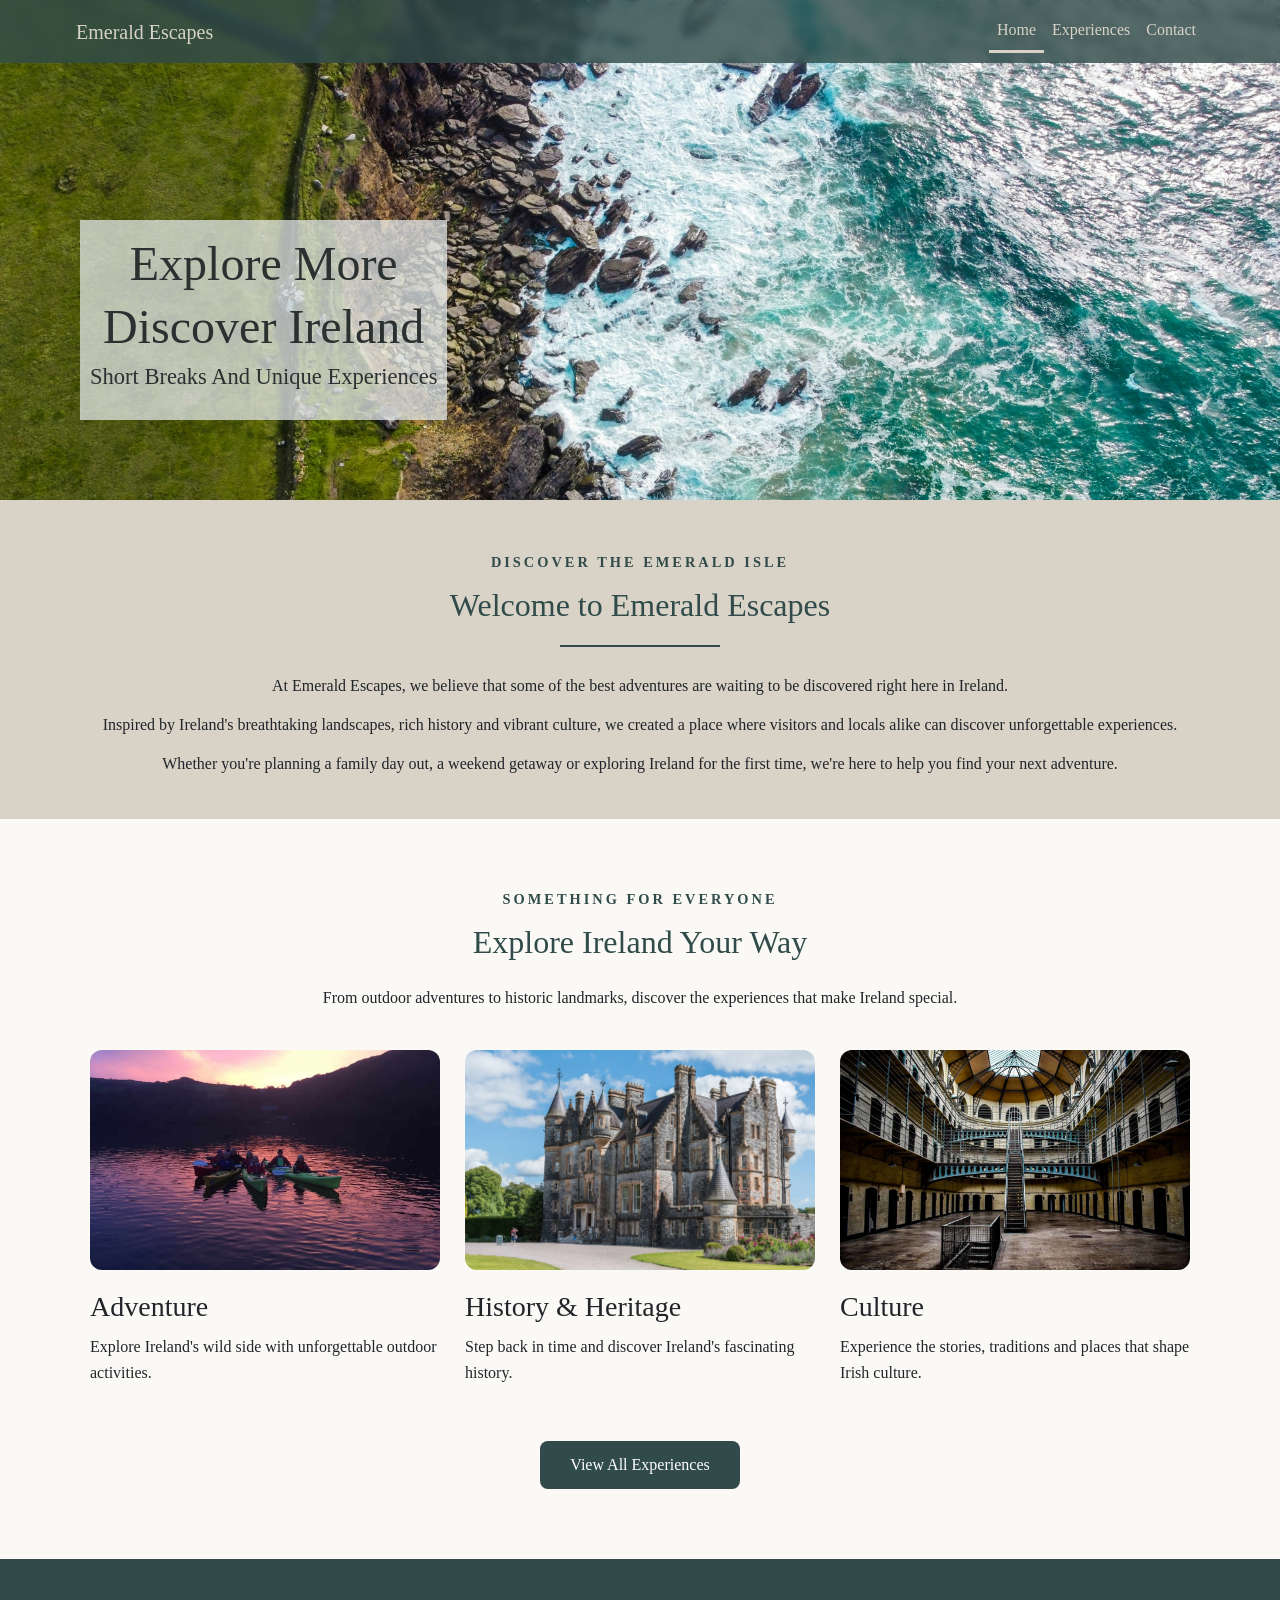
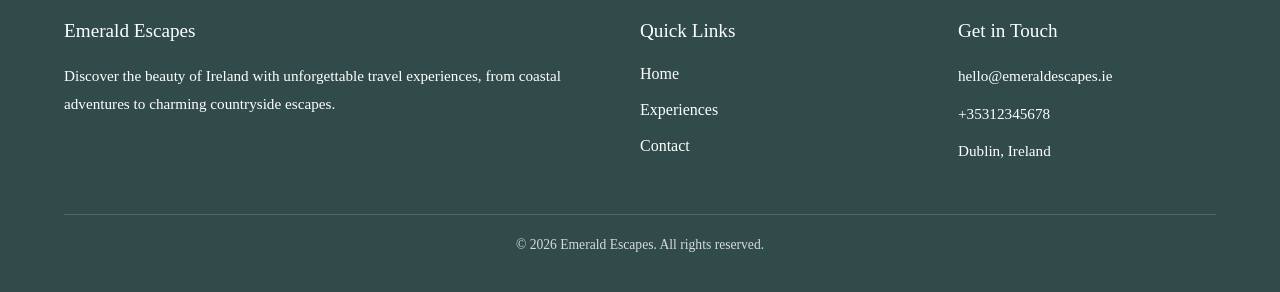
<file: index.html>
<!doctype html>
<html lang="en">
  <head>
    <meta charset="UTF-8" />
    <meta name="viewport" content="width=device-width, initial-scale=1.0" />
    <link
      href="https://cdn.jsdelivr.net/npm/bootstrap@5.3.8/dist/css/bootstrap.min.css"
      rel="stylesheet"
    />
    <link rel="stylesheet" href="./assets/css/style.css" />

    <title>Emerald Escapes</title>
  </head>
  <body>
    <!-- Header section -->
    <header>
      <nav class="navbar navbar-expand-sm">
        <div class="container-fluid">
          <!-- Logo linked to home-->
          <a class="navbar-brand" href="index.html" aria-label="Go to home page"
            >Emerald Escapes</a
          >

          <button
            class="navbar-toggler"
            type="button"
            data-bs-toggle="collapse"
            data-bs-target="#navbarNav"
            aria-controls="navbarNav"
            aria-expanded="false"
            aria-label="Toggle navigation"
          >
            <span class="navbar-toggler-icon"></span>
          </button>
          <!-- Navigation bar with links to sections -->
          <div class="collapse navbar-collapse" id="navbarNav">
            <ul class="navbar-nav ms-auto">
              <li class="nav-item">
                <a
                  class="nav-link active"
                  aria-current="page"
                  href="index.html"
                >
                  Home
                </a>
              </li>
              <li class="nav-item">
                <a class="nav-link" href="experiences.html"> Experiences </a>
              </li>
              <li class="nav-item">
                <a class="nav-link" href="contact.html"> Contact </a>
              </li>
            </ul>
          </div>
        </div>
      </nav>

      <!-- Hero image section -->
      <section class="hero-section" id="hero-section">
        <div class="hero-image-home">
          <div class="hero-div">
            <h2>Explore More</h2>
            <h2>Discover Ireland</h2>
            <p>Short Breaks And Unique Experiences</p>
          </div>
        </div>
      </section>
    </header>
    <main>
      <!-- Intro -->
      <section class="home-intro">
        <p class="section-label">Discover the Emerald Isle</p>
        <h2>Welcome to Emerald Escapes</h2>
        <p>
          At Emerald Escapes, we believe that some of the best adventures are
          waiting to be discovered right here in Ireland.
        </p>
        <p>
          Inspired by Ireland's breathtaking landscapes, rich history and
          vibrant culture, we created a place where visitors and locals alike
          can discover unforgettable experiences.
        </p>
        <p>
          Whether you're planning a family day out, a weekend getaway or
          exploring Ireland for the first time, we're here to help you find your
          next adventure.
        </p>
      </section>
      <!-- Experiences Overview -->
      <section class="home-experiences">
        <div class="home-section-heading">
          <p class="section-label">Something for Everyone</p>
          <h2>Explore Ireland Your Way</h2>
          <p>
            From outdoor adventures to historic landmarks, discover the
            experiences that make Ireland special.
          </p>
        </div>
        <div class="home-categories">
          <article class="home-category">
            <img
              src="./assets/images/experience-02.jpg"
              alt="Kayaking along the Irish coast"
            />
            <h3>Adventure</h3>
            <p>
              Explore Ireland's wild side with unforgettable outdoor activities.
            </p>
          </article>
          <article class="home-category">
            <img
              src="./assets/images/experience-07.jpg"
              alt="Historic Irish castle"
            />
            <h3>History &amp; Heritage</h3>
            <p>Step back in time and discover Ireland's fascinating history.</p>
          </article>
          <article class="home-category">
            <img
              src="./assets/images/experience-08.jpg"
              alt="Cultural attraction in Ireland"
            />
            <h3>Culture</h3>
            <p>
              Experience the stories, traditions and places that shape Irish
              culture.
            </p>
          </article>
        </div>
        <a href="experiences.html" class="home-cta"> View All Experiences </a>
      </section>
    </main>

    <footer class="site-footer">
      <div class="footer-container">
        <!-- Company Info -->
        <div class="footer-section">
          <h3>Emerald Escapes</h3>
          <p>
            Discover the beauty of Ireland with unforgettable travel
            experiences, from coastal adventures to charming countryside
            escapes.
          </p>
        </div>

        <!-- Links Section -->
        <div class="footer-section">
          <h3>Quick Links</h3>
          <ul class="footer-links">
            <li><a href="index.html">Home</a></li>
            <li><a href="experiences.html">Experiences</a></li>
            <li><a href="contact.html">Contact</a></li>
          </ul>
        </div>

        <!-- Contact Info -->
        <div class="footer-section">
          <h3>Get in Touch</h3>
          <p>
            <a href="mailto:hello@emeraldescapes.ie">hello@emeraldescapes.ie</a>
          </p>
          <p>
            <a href="tel:+35312345678">+35312345678</a>
          </p>
          <p>Dublin, Ireland</p>
        </div>
      </div>
      <div class="footer-bottom">
        <p>&copy; 2026 Emerald Escapes. All rights reserved.</p>
      </div>
    </footer>
    <script src="https://cdn.jsdelivr.net/npm/bootstrap@5.3.8/dist/js/bootstrap.bundle.min.js"></script>
  </body>
</html>
</file>
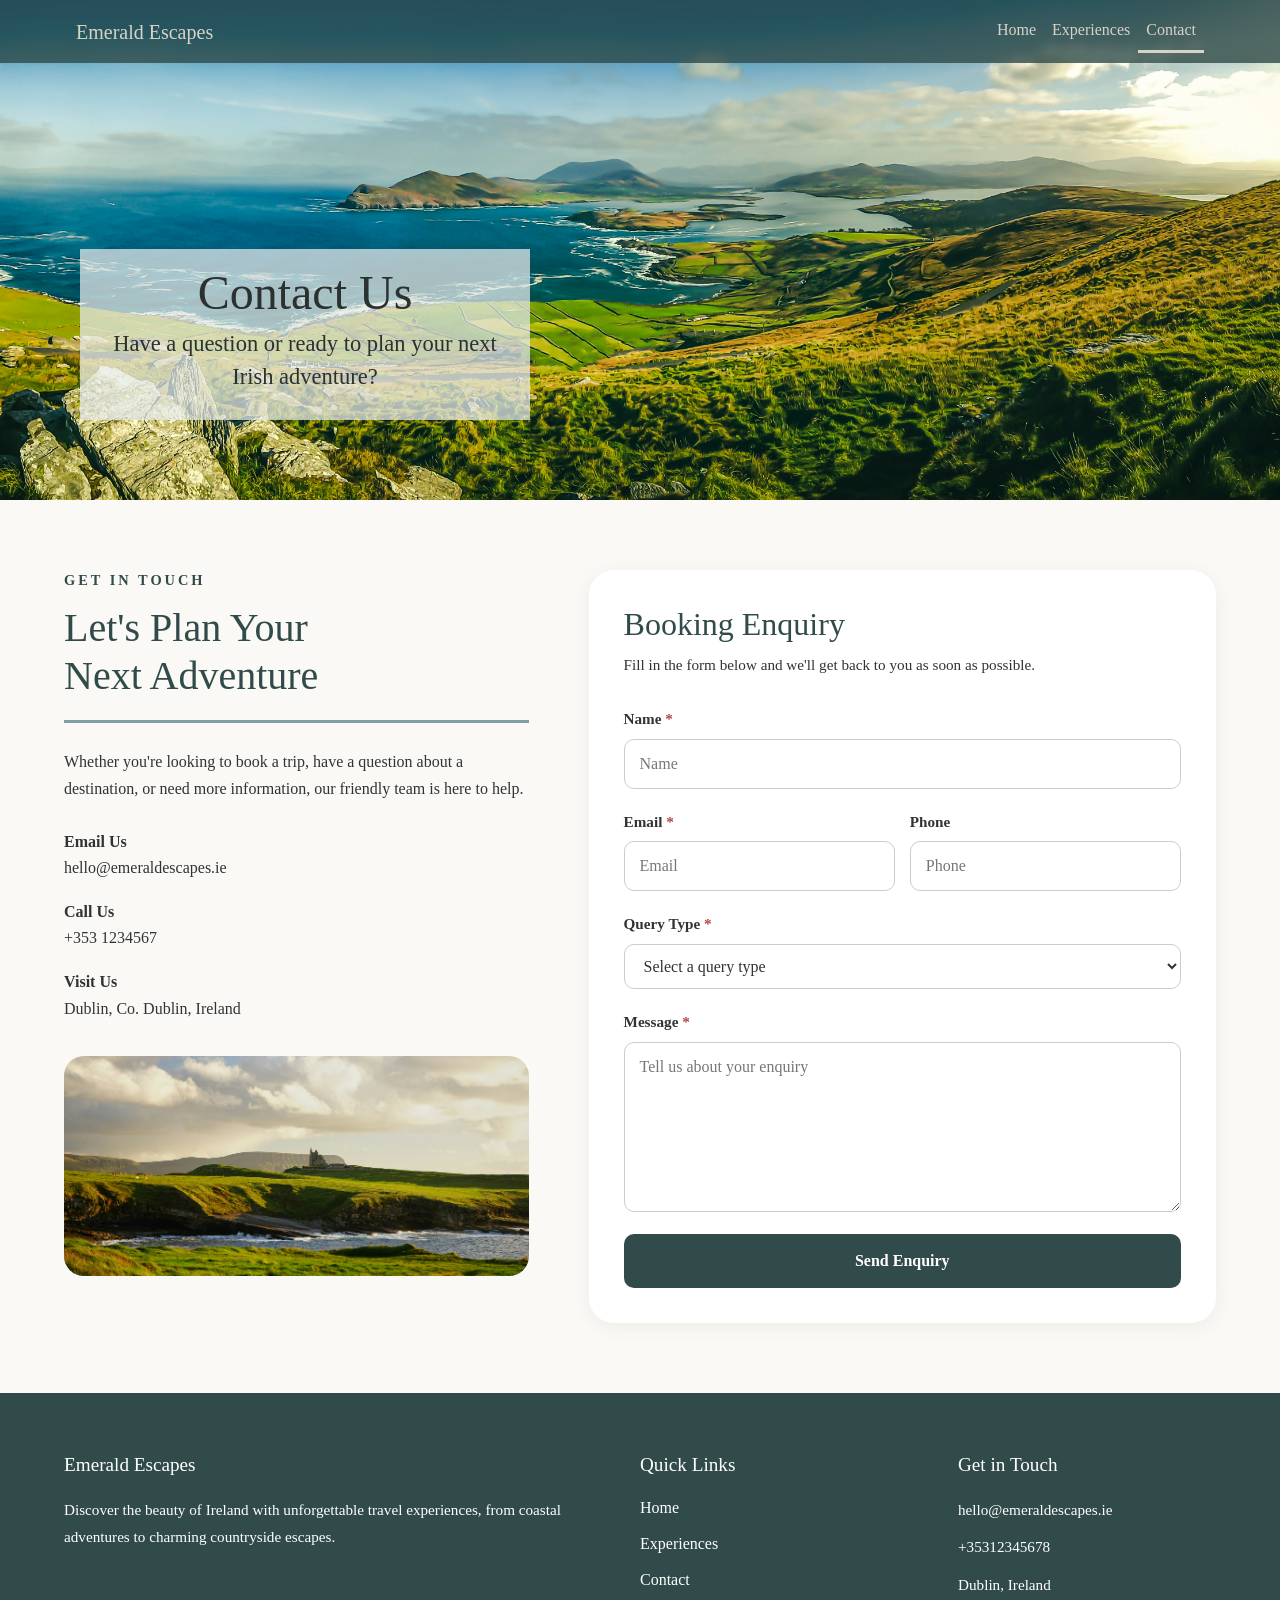
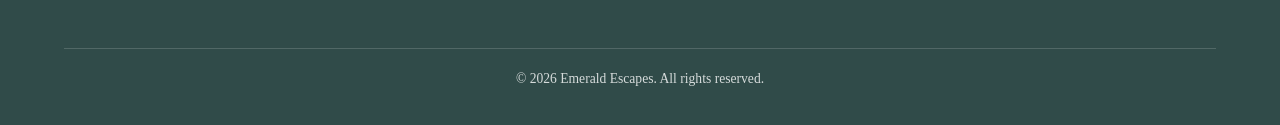
<file: contact.html>
<!doctype html>
<html lang="en">
  <head>
    <meta charset="UTF-8" />
    <meta name="viewport" content="width=device-width, initial-scale=1.0" />
    <link
      href="https://cdn.jsdelivr.net/npm/bootstrap@5.3.8/dist/css/bootstrap.min.css"
      rel="stylesheet"
    />
    <link rel="stylesheet" href="./assets/css/style.css" />

    <title>Emerald Escapes</title>
  </head>
  <body>
    <!-- Header section -->
    <header>
      <nav class="navbar navbar-expand-sm">
        <div class="container-fluid">
          <!-- Logo linked to home-->
          <a class="navbar-brand" href="index.html" aria-label="Go to home page"
            >Emerald Escapes</a
          >

          <button
            class="navbar-toggler"
            type="button"
            data-bs-toggle="collapse"
            data-bs-target="#navbarNav"
            aria-controls="navbarNav"
            aria-expanded="false"
            aria-label="Toggle navigation"
          >
            <span class="navbar-toggler-icon"></span>
          </button>
          <!-- Navigation bar with links to sections -->
          <div class="collapse navbar-collapse" id="navbarNav">
            <ul class="navbar-nav ms-auto">
              <li class="nav-item">
                <a class="nav-link" href="index.html"> Home </a>
              </li>
              <li class="nav-item">
                <a class="nav-link" href="experiences.html"> Experiences </a>
              </li>
              <li class="nav-item">
                <a
                  class="nav-link active"
                  aria-current="page"
                  href="contact.html"
                >
                  Contact
                </a>
              </li>
            </ul>
          </div>
        </div>
      </nav>

      <!-- Hero image section -->
      <section class="hero-section" id="hero-section">
        <div class="hero-image-contact">
          <div class="hero-div">
            <h2>Contact Us</h2>
            <p>Have a question or ready to plan your next Irish adventure?</p>
          </div>
        </div>
      </section>
    </header>
    <main>
      <section class="contact-section">
        <div class="contact-container">
          <!-- contact information -->
          <div class="contact-info">
            <p class="section-label">Get in Touch</p>
            <h1>Let's Plan Your<br />Next Adventure</h1>
            <div class="heading-divider"></div>
            <p class="contact-intro">
              Whether you're looking to book a trip, have a question about a
              destination, or need more information, our friendly team is here
              to help.
            </p>
            <div class="contact-details">
              <div class="contact-detail">
                <h3>Email Us</h3>
                <a href="mailto:hello@emeraldescapes.ie">
                  hello@emeraldescapes.ie
                </a>
              </div>
              <div class="contact-detail">
                <h3>Call Us</h3>
                <a href="tel:+353411234567"> +353 1234567 </a>
              </div>
              <div class="contact-detail">
                <h3>Visit Us</h3>
                <p>Dublin, Co. Dublin, Ireland</p>
              </div>
            </div>
            <div class="contact-image">
              <img src="./assets/images/ainars-djatlevskis.jpg" alt="Scenic landscape along the Irish coastline" />
            </div>
          </div>
          <!-- right column for form -->
          <div class="contact-form-container">
            <h2>Booking Enquiry</h2>
            <p>
              Fill in the form below and we'll get back to you as soon as
              possible.
            </p>

            <form id="contact-form">
              <!-- Name -->
              <div class="form-group">
                <label for="name">Name <span class="required">*</span></label>
                <input
                  type="text"
                  id="name"
                  name="name"
                  placeholder="Name"
                  autocomplete="name"
                  required
                />
              </div>

              <!-- Email and Phone -->
              <div class="form-row">
                <div class="form-group">
                  <label for="email"
                    >Email <span class="required">*</span></label
                  >
                  <input
                    type="email"
                    name="email"
                    id="email"
                    placeholder="Email"
                    autocomplete="email"
                    required
                  />
                </div>

                <div class="form-group">
                  <label for="phone">Phone</label>
                  <input
                    type="tel"
                    name="phone"
                    id="phone"
                    placeholder="Phone"
                  />
                </div>
              </div>

              <div class="form-group">
                <label for="query-type">
                  Query Type <span class="required">*</span>
                </label>
                <select id="query-type" name="queryType" required>
                  <option value="">Select a query type</option>
                  <option value="booking">Booking</option>
                  <option value="payment">Payment</option>
                  <option value="general">General Information</option>
                  <option value="other">Other</option>
                </select>
              </div>
              <!-- Message -->
              <div class="form-group">
                <label for="message">
                  Message <span class="required">*</span>
                </label>
                <textarea
                  id="message"
                  name="message"
                  rows="6"
                  minlength="20"
                  maxlength="500"
                  placeholder="Tell us about your enquiry"
                  required
                ></textarea>
              </div>

              <div id="form-feedback" role="status" aria-live="polite"></div>
              <!-- Submit -->
              <button type="submit" class="submit-btn">Send Enquiry</button>
            </form>
          </div>
        </div>
      </section>
    </main>

    <footer class="site-footer">
      <div class="footer-container">
        <!-- company Info -->
        <div class="footer-section">
          <h3>Emerald Escapes</h3>
          <p>
            Discover the beauty of Ireland with unforgettable travel
            experiences, from coastal adventures to charming countryside
            escapes.
          </p>
        </div>

        <!-- Links Section -->
        <div class="footer-section">
          <h3>Quick Links</h3>
          <ul class="footer-links">
            <li><a href="index.html">Home</a></li>
            <li><a href="experiences.html">Experiences</a></li>
            <li><a href="contact.html">Contact</a></li>
          </ul>
        </div>

        <!-- Contact Info -->
        <div class="footer-section">
          <h3>Get in Touch</h3>
          <p>
            <a href="mailto:hello@emeraldescapes.ie">hello@emeraldescapes.ie</a>
          </p>
          <p>
            <a href="tel:+35312345678">+35312345678</a>
          </p>
          <p>Dublin, Ireland</p>
        </div>
      </div>
      <div class="footer-bottom">
        <p>&copy; 2026 Emerald Escapes. All rights reserved.</p>
      </div>
    </footer>
    <script src="https://cdn.jsdelivr.net/npm/bootstrap@5.3.8/dist/js/bootstrap.bundle.min.js"></script>
    <script src="./assets/js/contact.js"></script>
  </body>
</html>
</file>
<file: assets/css/style.css>
:root {
  color-scheme: light;

  /* Primary Colours */
  --color-primary: #304b49;
  --color-secondary: #829da6;

  /* Background Colours */
  --color-background: #faf9f6;
  --color-surface: #ffffff;
  --color-accent: #d8d2c7;

  /* Borders */
  --color-border: #c8cecc;
  /* Text Colours */
  --color-text: #303432;
  --color-text-light: #ffffff;
}

body {
  font-family: "Playfair Display", serif;
  background-color: var(--color-background);
  color: #212529;
  min-height: 100vh;
  display: flex;
  flex-direction: column;
}

header {
  position: relative;
}

.navbar {
  position: absolute;
  top: 0;
  left: 0;
  width: 100%;
  z-index: 10;
  display: flex;
  justify-content: space-between;
  align-items: center;
  padding: 10px 5%;
  background-color: rgba(48, 75, 73, 0.8);
  backdrop-filter: blur(4px);
  color: var(--color-text-light);
}
.nav-link {
  color: var(--color-accent);
}
.nav-link:hover {
  color: var(--color-text-light);
}
.navbar-nav .nav-link.active {
  color: var(--color-accent);
  border-bottom: 3px solid var(--color-accent);
}

.navbar-brand {
  color: var(--color-accent);
}

.navbar-brand:hover {
  color: var(--color-text-light);
}

.hero-image-home {
  background-image: url("../images/mark-de-jong.jpg");
  height: 500px;
  width: 100%;
  background-size: cover;
  background-repeat: no-repeat;
  background-position: center center;
  display: flex;
  align-items: flex-end;
  background-attachment: fixed;
}

.hero-image-experiences {
  background-image: url("../images/magdalena-smolnicka.jpg");
  height: 500px;
  width: 100%;
  background-size: cover;
  background-repeat: no-repeat;
  background-position: center center;
  display: flex;
  align-items: flex-end;
}

.hero-image-contact {
  background-image: url("../images/k-mitch-hodge-.jpg");
  height: 500px;
  width: 100%;
  background-size: cover;
  background-repeat: no-repeat;
  background-position: center center;
  display: flex;
  align-items: flex-end;
}

.hero-div {
  position: absolute;
  max-width: 450px;
  margin: 80px;
  background-color: rgb(230 236 238 / 73%);
  color: #2b3030;
  text-align: center;
  padding: 10px;
}

.hero-div h2 {
  font-size: 3em;
  margin: 5px 0;
}

.hero-div p {
  font-size: 22.5px;
}

main {
  flex: 1;
}

/* Footer */
.site-footer {
  background-color: var(--color-primary);
  color: var(--color-text-light);
  padding: 60px 5% 20px;
}
.footer-container {
  display: grid;
  grid-template-columns: 2fr 1fr 1fr;
  gap: 60px;
  max-width: 1200px;
  margin: 0 auto;
}
.footer-section h3 {
  color: var(--color-text-light);
  font-size: 1.2rem;
  margin-bottom: 20px;
}
.footer-section p {
  line-height: 1.8;
  font-size: 0.95rem;
  margin-bottom: 10px;
}
.footer-links {
  list-style: none;
  padding: 0;
}
.footer-links li {
  margin-bottom: 12px;
}
.footer-section a {
  color: var(--color-text-light);
  text-decoration: none;
  transition: color 0.3s ease;
}

.footer-section a:hover {
  color: #d8d2c7;
}

.footer-bottom {
  max-width: 1200px;
  margin: 40px auto 0;
  padding-top: 20px;
  border-top: 1px solid rgba(255, 255, 255, 0.2);
  text-align: center;
  font-size: 0.85rem;
  opacity: 0.8;
}

/* Home Page */
.home-intro {
  background-color: var(--color-accent);
  padding: 50px 20px 30px;
  text-align: center;
}

.home-intro h2,
.home-section-heading h2 {
  color: var(--color-primary);
  margin-bottom: 25px;
}

.home-intro h2::after {
  content: "";
  display: block;
  width: 160px;
  height: 2px;
  background-color: var(--color-primary);
  margin: 20px auto;
}
.home-intro p {
  line-height: 1.7;
  margin-bottom: 12px;
}

.home-experiences {
  padding: 70px;
  background-color: var(--color-background);
  text-align: center;
}

.home-section-heading {
  max-width: 700px;
  margin: 0 auto 40px;
}

.home-categories {
  display: flex;
  justify-content: center;
  flex-wrap: wrap;
  gap: 25px;
}

.home-category {
  flex: 1 1 250px;
  max-width: 350px;
  text-align: left;
}

.home-category img {
  width: 100%;
  height: 220px;
  object-fit: cover;
  border-radius: 12px;
  margin-bottom: 20px;
}

.home-category h3 {
  color: var(--color-heading);
  margin-bottom: 10px;
}

.home-category p {
  line-height: 1.6;
}

.home-cta {
  display: inline-block;
  margin-top: 40px;
  padding: 12px 30px;
  background-color: var(--color-primary);
  color: var(--color-text-light);
  text-decoration: none;
  border-radius: 8px;
}

.home-cta:hover {
  background-color: var(--color-secondary);
  color: var(--color-text-light);
}

/* Contact Page */
.contact-section {
  padding: 70px 5%;
  background-color: var(--color-background);
}

.contact-container {
  max-width: 1200px;
  margin: 0 auto;
  display: flex;
  gap: 60px;
  align-items: flex-start;
}
.contact-info {
  flex: 1;
  min-width: 0;
}
.contact-form-container {
  flex: 1.2;
  min-width: 0;
}

.section-label {
  color: var(--color-primary);
  text-transform: uppercase;
  letter-spacing: 3px;
  font-weight: 600;
  font-size: 0.9rem;
  margin-bottom: 12px;
}

.contact-info h1 {
  color: var(--color-primary);
  line-height: 1.2;
  margin-bottom: 20px;
}

.heading-divider {
  height: 3px;
  background-color: var(--color-secondary);
  margin-bottom: 25px;
}

.contact-intro {
  color: var(--color-text);
  line-height: 1.7;
  margin-bottom: 30px;
}

/* Contact Details */
.contact-details {
  display: flex;
  flex-direction: column;
  gap: 22px;
  margin-bottom: 35px;
}

.contact-detail h3 {
  font-size: 1rem;
  font-weight: 600;
  color: var(--color-text);
  margin-bottom: 5px;
}

.contact-detail p,
.contact-detail a {
  color: var(--color-text);
  text-decoration: none;
  margin-bottom: 0;
}

.contact-detail a:hover {
  color: var(--color-secondary);
}

.contact-image {
  width: 100%;
  height: 220px;
  border-radius: 20px;
  overflow: hidden;
}
.contact-image img {
  width: 100%;
  height: 100%;
  object-fit: cover;
  object-position: center;
  display: block;
}
/* Contact Form */
.contact-form-container {
  background-color: var(--color-surface);
  border-radius: 25px;
  padding: 35px;
  min-height: 600px;
  box-shadow: 0 4px 20px rgba(0, 0, 0, 0.06);
}

.contact-form-container h2 {
  color: var(--color-primary);
  font-size: 2rem;
  margin-bottom: 10px;
}

.contact-form-container > p {
  color: var(--color-text);
  font-size: 0.95rem;
  line-height: 1.6;
  margin-bottom: 30px;
}

#contact-form {
  display: flex;
  flex-direction: column;
  gap: 22px;
}

.form-group {
  display: flex;
  flex-direction: column;
  flex: 1;
  min-width: 0;
}

.form-row {
  display: flex;
  gap: 15px;
}

.form-group label {
  font-weight: 600;
  color: var(--color-text);
  margin-bottom: 8px;
  font-size: 0.95rem;
}

.required {
  color: #b44343;
}

/* Input fields */
.form-group input,
.form-group select,
.form-group textarea {
  width: 100%;
  padding: 12px 15px;
  font-family: inherit;
  font-size: 1rem;
  color: var(--color-text);
  background-color: var(--color-surface);
  border: 1px solid #c8cecc;
  border-radius: 10px;
  transition:
    border-color 0.3s ease,
    box-shadow 0.3s ease;
}

/* Placeholder text */
.form-group input::placeholder,
.form-group textarea::placeholder {
  color: #777;
}
/* Focus effect */
.form-group input:focus,
.form-group select:focus,
.form-group textarea:focus {
  outline: none;
  border-color: var(--color-primary);
  box-shadow: 0 0 0 3px rgba(48, 75, 73, 0.12);
}

.submit-btn {
  width: 100%;
  padding: 15px 25px;
  background-color: var(--color-primary);
  color: var(--color-text-light);
  border: none;
  border-radius: 10px;
  font-size: 1rem;
  font-weight: 600;
}

.submit-btn:hover {
  background-color: #426b67;
}

/* Form feedback */
#form-feedback {
  font-size: 0.95rem;
  border-radius: 8px;
}

#form-feedback:empty {
  display: none;
}

#form-feedback.form-success {
  background-color: #e5f1e8;
  color: #245b37;
  padding: 15px;
}

/* Experiences Page */

.experiences-section {
  padding: 70px 5%;
  background-color: var(--color-background);
}
.experiences-heading {
  max-width: 700px;
  margin: 0 auto 45px;
  text-align: center;
}
.experiences-heading h2 {
  color: var(--color-primary);
  font-size: clamp(2rem, 4vw, 3rem);
  margin-bottom: 20px;
}
.experiences-heading > p {
  color: var(--color-text);
  line-height: 1.7;
}

.experiences-filters {
  display: flex;
  align-items: flex-end;
  gap: 20px;
  max-width: 1200px;
  margin: 0 auto 25px;
}
/* Individual filter groups */
.filter-group {
  display: flex;
  flex-direction: column;
  gap: 8px;
}

.search-group {
  flex: 2;
}

.category-group,
.price-group {
  flex: 1;
}

.filter-group label {
  color: var(--color-text);
  font-size: 0.95rem;
  font-weight: 600;
}
/* Search input and dropdown */
.filter-group input,
.filter-group select {
  width: 100%;
  padding: 12px 15px;
  font-family: inherit;
  font-size: 1rem;
  color: var(--color-text);
  background-color: var(--color-surface);
  border: 1px solid var(--color-border);
  border-radius: 10px;
}

.filter-group input:focus,
.filter-group select:focus {
  outline: none;
  border-color: var(--color-primary);
  box-shadow: 0 0 0 3px rgba(48, 75, 73, 0.12);
}

/* Cards Container */
.experiences-container {
  display: flex;
  flex-wrap: wrap;
  gap: 25px;
  max-width: 1200px;
  margin: 0 auto;
}

/* Individual Card */
.experience-card {
  min-width: 0;
  display: flex;
  flex: 0 1 280px;
  flex-direction: column;
  background-color: var(--color-surface);
  border-radius: 12px;
  overflow: hidden;
  box-shadow: 0 3px 12px rgba(0, 0, 0, 0.08);
  border: 2px solid transparent;
}

.experience-card:hover {
  box-shadow: 1px 2px 15px 2px #85958c;
}

.experience-image {
  width: 100%;
  height: 180px;
  object-fit: cover;
  display: block;
}

.experience-content {
  display: flex;
  flex-direction: column;
  flex: 1;
  padding: 20px;
}

.experience-content h3 {
  font-size: 1.2rem;
  color: var(--color-primary);
  margin-bottom: 10px;
}

.experience-location {
  color: var(--color-primary);
  font-size: 0.9rem;
  font-weight: 500;
  margin-bottom: 10px;
}

.experience-details {
  display: flex;
  justify-content: space-between;
  gap: 10px;
  margin-top: auto;
  margin-bottom: 20px;
  font-size: 0.9rem;
}

.experience-details span:last-child {
  font-weight: 600;
  color: var(--color-primary);
}

.experience-description {
  font-size: 0.85rem;
  line-height: 1.5;
  color: #666;
  margin-bottom: 20px;
}

.experience-btn {
  width: 100%;
  padding: 12px;
  background-color: var(--color-primary);
  color: var(--color-text-light);
  border: none;
  border-radius: 8px;
  font-size: 0.95rem;
  font-weight: 600;
  cursor: pointer;
  transition: background-color 0.3s ease;
}
.experience-btn:hover {
  background-color: #426b67;
}

/* Experience modal */
#experienceModal .modal-content {
  border: none;
  border-radius: 15px;
  overflow: hidden;
}
#experienceModal .modal-header {
  border-bottom: 1px solid var(--color-border);
}
#experienceModal .modal-title {
  color: var(--color-primary);
  font-size: 1.6rem;
}
#experienceModal .modal-body {
  padding: 25px;
}
.modal-experience-image {
  width: 100%;
  height: 280px;
  object-fit: cover;
  border-radius: 10px;
  margin-bottom: 20px;
}
#modal-location {
  color: var(--color-primary);
  font-weight: 600;
  margin-bottom: 15px;
}
#modal-description {
  line-height: 1.7;
  margin-bottom: 25px;
}
.modal-experience-details {
  display: flex;
  justify-content: space-between;
  gap: 20px;
}
.modal-experience-details p {
  margin-bottom: 0;
}
#experienceModal .modal-footer {
  border-top: 1px solid var(--color-border);
  padding: 20px 25px;
}
.modal-link {
  display: inline-block;
  width: auto;
  padding: 12px 25px;
  text-decoration: none;
  text-align: center;
}
.modal-link:hover {
  color: white;
}

/* Media Queries */

@media (max-width: 900px) {
  .footer-container {
    grid-template-columns: repeat(2, 1fr);
    gap: 40px;
  }
  /* Contact Page */
  .contact-container {
    flex-direction: column;
    gap: 40px;
  }
  .contact-info,
  .contact-form-container {
    width: 100%;
  }
}

@media (max-width: 768px) {
  .experiences-filters {
    flex-direction: column;
    align-items: stretch;
  }
}

/* Mobile */
@media (max-width: 600px) {
  .hero-div h2 {
    font-size: 2rem;
  }

  .hero-div p {
    font-size: 1rem;
  }

  .footer-container {
    grid-template-columns: 1fr;
    gap: 30px;
  }

  .site-footer {
    padding: 40px 6% 20px;
  }

  .footer-bottom {
    margin-top: 30px;
  }

  /* Contact form */
  .contact-container {
    padding: 25px 20px;
    border-radius: 15px;
  }

  .contact-form-container h2 {
    font-size: 1.7rem;
  }
  .form-row {
    flex-direction: column;
  }
}
</file>
